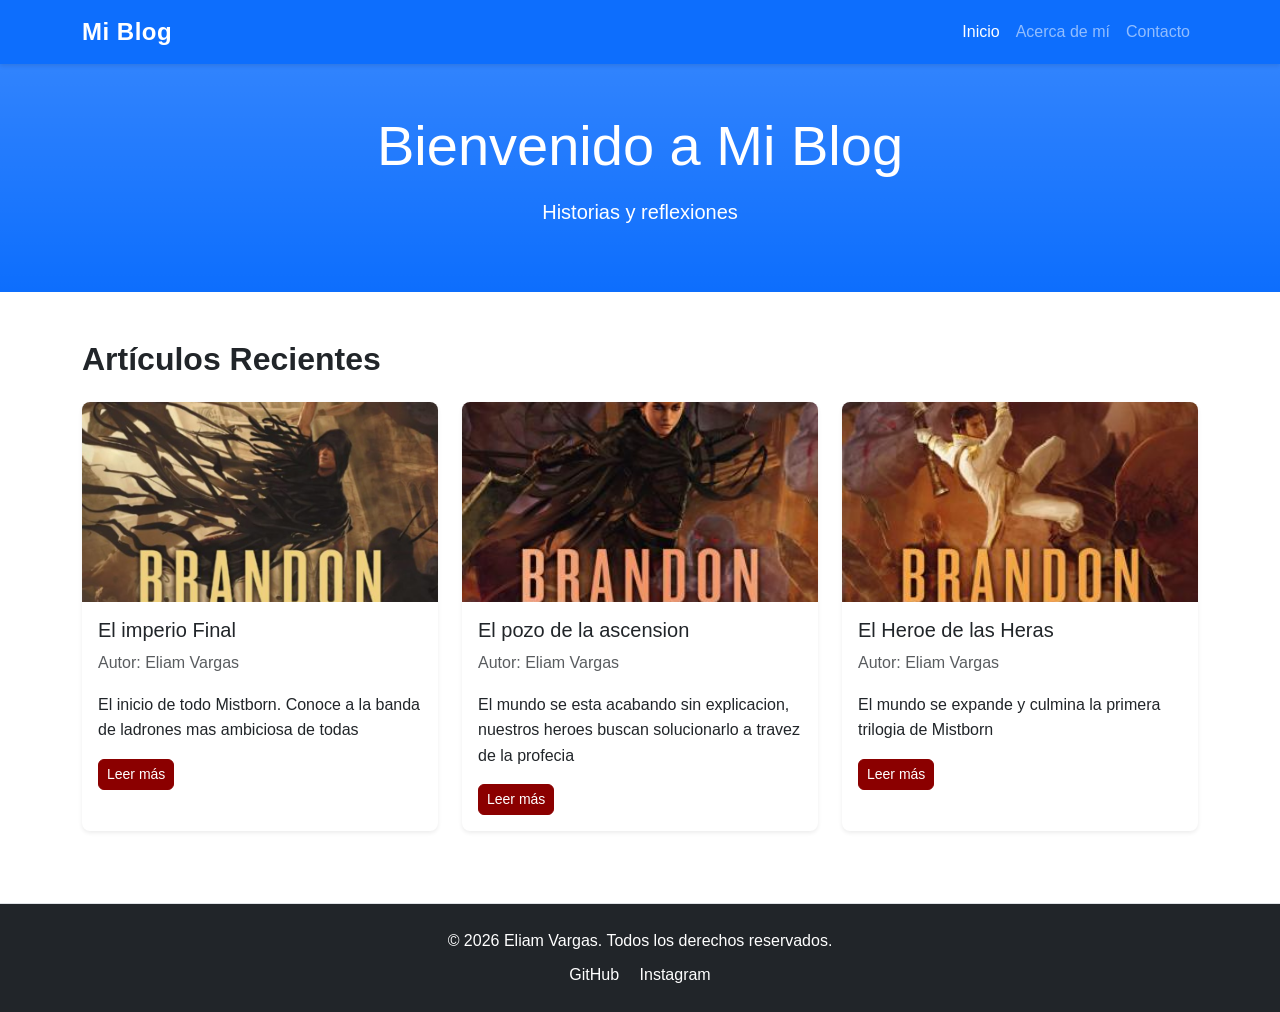
<file: index.html>
<!DOCTYPE html>
<html lang="es">
<head>
    <meta charset="UTF-8">
    <meta name="viewport" content="width=device-width, initial-scale=1.0">
    <title>Mi Blog Personal</title>
    <!-- Bootstrap 5 CDN -->
    <link href="https://cdn.jsdelivr.net/npm/bootstrap@5.3.0/dist/css/bootstrap.min.css" rel="stylesheet">
    <!-- CSS personalizado -->
    <link rel="stylesheet" href="assets/styles.css">
</head>
<body>
    <!-- Navbar (COMPLETAR: agregar logo, links activos, menú colapsable) -->
    <nav class="navbar navbar-expand-md navbar-dark bg-primary sticky-top">
        <div class="container">
        <a class="navbar-brand fw-bold" href="index.html">Mi Blog</a>
        
        <button class="navbar-toggler" type="button" data-bs-toggle="collapse" data-bs-target="#navbarNav" aria-controls="navbarNav" aria-expanded="false" aria-label="Toggle navigation">
            <span class="navbar-toggler-icon"></span>
        </button>
        
        <div class="collapse navbar-collapse" id="navbarNav">
            <ul class="navbar-nav ms-auto">
                <li class="nav-item">
                    <a class="nav-link active" aria-current="page" href="index.html">Inicio</a>
                </li>
                <li class="nav-item">
                    <a class="nav-link" href="about.html">Acerca de mí</a>
                </li>
                <li class="nav-item">
                    <a class="nav-link" href="contact.html">Contacto</a>
                </li>
            </ul>
            </div>
        </div>
    </nav>

    <!-- Hero section -->
    <header class="bg-primary bg-gradient text-white py-5">
        <div class="container text-center">
            <h1 class="display-4">Bienvenido a Mi Blog</h1>
            <p class="lead">Historias y reflexiones</p>
        </div>
    </header>

    <!-- Main: listado de artículos -->
    <main class="py-5">
        <div class="container">
            <h2 class="mb-4">Artículos Recientes</h2>

            <!-- Grid de tarjetas (COMPLETAR: 3+ artículos) -->
            <div class="row">
                <div class="col-md-4 mb-4">
                    <div class="card h-100 shadow-sm">
                        <img src="assets/images/article-1.jpg" class="card-img-top" alt="Artículo 1">
                        <div class="card-body">
                            <h3 class="card-title h5">El imperio Final</h3>
                            <p class="card-text text-muted">Autor: Eliam Vargas</p>
                            <p class="card-text">El inicio de todo Mistborn. Conoce a la banda de ladrones mas ambiciosa de todas</p>
                            <a href="#" class="btn btn-primary btn-sm">Leer más</a>
                        </div>
                    </div>
                </div>
                <div class="col-md-4 mb-4">
            <div class="card h-100 shadow-sm">
                <img src="assets/images/article-2.jpg" class="card-img-top" alt="Artículo 2">
                <div class="card-body">
                    <h3 class="card-title h5">El pozo de la ascension</h3>
                    <p class="card-text text-muted">Autor: Eliam Vargas</p>
                    <p class="card-text">El mundo se esta acabando sin explicacion, nuestros heroes buscan solucionarlo a travez de la profecia</p>
                    <a href="#" class="btn btn-primary btn-sm">Leer más</a>
                </div>
            </div>
        </div>

        <div class="col-md-4 mb-4">
            <div class="card h-100 shadow-sm">
                <img src="assets/images/article-3.jpg" class="card-img-top" alt="Artículo 3">
                <div class="card-body">
                    <h3 class="card-title h5">El Heroe de las Heras</h3>
                    <p class="card-text text-muted">Autor: Eliam Vargas</p>
                    <p class="card-text">El mundo se expande y culmina la primera trilogia de Mistborn</p>
                    <a href="#" class="btn btn-primary btn-sm">Leer más</a>
                </div>
            </div>
        </div>
            </div>
        </div>
    </main>

    <footer class="bg-dark text-white py-4 mt-auto">
        <div class="container text-center">
        <p class="mb-2">&copy; 2026 Eliam Vargas. Todos los derechos reservados.</p>
        <div>
            <a href="https://github.com/TheLocios" target="_blank" class="text-white text-decoration-none mx-2">GitHub</a>
            <a href="https://www.instagram.com/eliamjvds/" target="_blank" class="text-white text-decoration-none mx-2">Instagram</a>
        </div>
        </div>
    </footer>

    <!-- Bootstrap JS -->
    <script src="https://cdn.jsdelivr.net/npm/bootstrap@5.3.0/dist/js/bootstrap.bundle.min.js"></script>
</body>
</html>
</file>
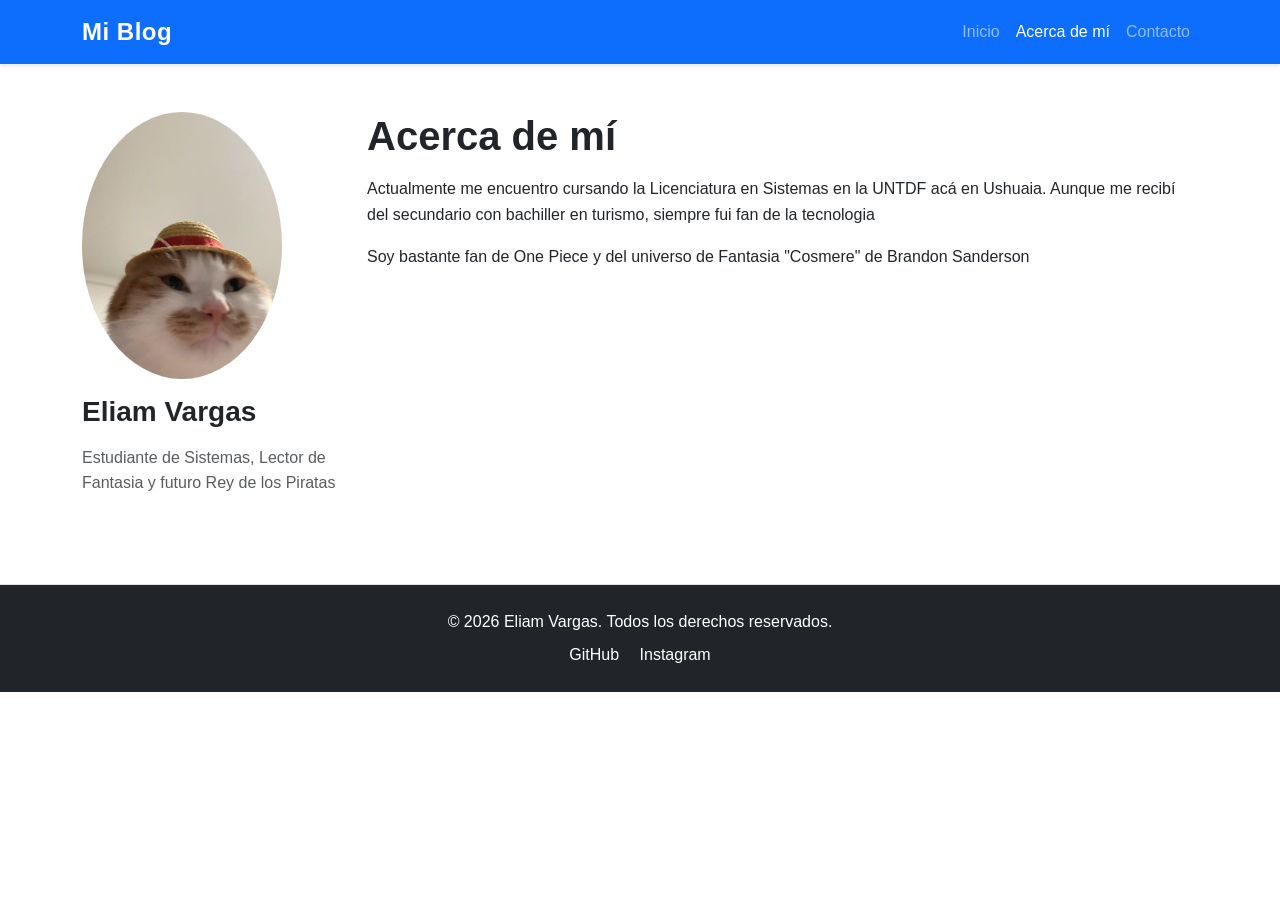
<file: about.html>
<!DOCTYPE html>
<html lang="es">
<head>
    <meta charset="UTF-8">
    <meta name="viewport" content="width=device-width, initial-scale=1.0">
    <title>Acerca de mí - Mi Blog</title>
    <link href="https://cdn.jsdelivr.net/npm/bootstrap@5.3.0/dist/css/bootstrap.min.css" rel="stylesheet">
    <link rel="stylesheet" href="assets/styles.css">
</head>
<body>

    <nav class="navbar navbar-expand-md navbar-dark bg-primary sticky-top">

        <div class="container">
    
            <a class="navbar-brand fw-bold" href="index.html">Mi Blog</a>
            <button class="navbar-toggler" type="button" data-bs-toggle="collapse" data-bs-target="#navbarNav" aria-controls="navbarNav" aria-expanded="false" aria-label="Toggle navigation">
            <span class="navbar-toggler-icon"></span>
            </button>
        
    
            <div class="collapse navbar-collapse" id="navbarNav">
                <ul class="navbar-nav ms-auto">
                    <li class="nav-item">
                    <a class="nav-link" href="index.html">Inicio</a>
                    </li>
                    <li class="nav-item">
                    <a class="nav-link active" aria-current="page" href="about.html">Acerca de mí</a>
                    </li>
                    <li class="nav-item">
                    <a class="nav-link" href="contact.html">Contacto</a>
                    </li>
                </ul>
            </div>
        </div>
    </nav>

        <!-- Contenido -->
        <main class="py-5">
        <div class="container">
            <div class="row">
                <!-- Sidebar: Avatar (COMPLETAR) -->
                <aside class="col-md-3 mb-4">
                    <img src="assets/images/avatar.jpg" class="img-fluid rounded-circle mb-3" alt="Avatar de Eliam" style="max-width: 200px;">
                    <h3>Eliam Vargas</h3>
                    <p class="text-muted">Estudiante de Sistemas, Lector de Fantasia y futuro Rey de los Piratas</p>
                    </aside>

                    <!-- Contenido principal (COMPLETAR) -->
                    <article class="col-md-9">
                    <h1>Acerca de mí</h1>
                    <p>Actualmente me encuentro cursando la Licenciatura en Sistemas en la UNTDF acá en Ushuaia. Aunque me recibí del secundario con bachiller en turismo, siempre fui fan de la tecnologia</p>
                    <p>Soy bastante fan de One Piece y del universo de Fantasia "Cosmere" de Brandon Sanderson</p>
                </article>
            </div>
        </div>
        </main>

        <footer class="bg-dark text-white py-4 mt-auto">
            <div class="container text-center">
            <p class="mb-2">&copy; 2026 Eliam Vargas. Todos los derechos reservados.</p>
            <div>
            <a href="https://github.com/TheLocios" target="_blank" class="text-white text-decoration-none mx-2">GitHub</a>
            <a href="https://www.instagram.com/eliamjvds/" target="_blank" class="text-white text-decoration-none mx-2">Instagram</a>
            </div>
            </div>
        </footer>

        <script src="https://cdn.jsdelivr.net/npm/bootstrap@5.3.0/dist/js/bootstrap.bundle.min.js"></script>
</body>
</html>
</file>
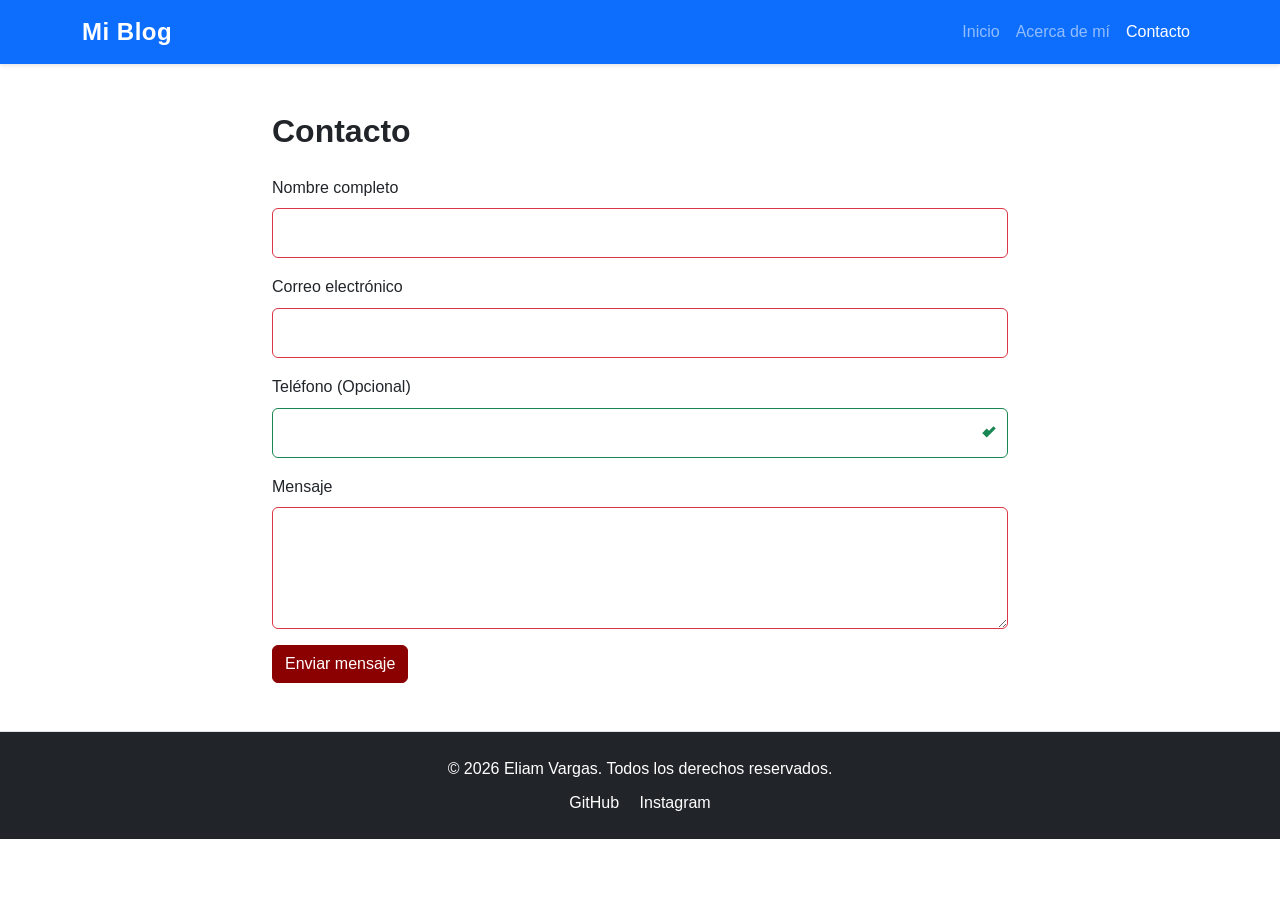
<file: contact.html>
<!DOCTYPE html>
<html lang="es">
<head>
    <meta charset="UTF-8">
    <meta name="viewport" content="width=device-width, initial-scale=1.0">
    <title>Contacto - Mi Blog</title>
    <link href="https://cdn.jsdelivr.net/npm/bootstrap@5.3.0/dist/css/bootstrap.min.css" rel="stylesheet">
    <link rel="stylesheet" href="assets/styles.css">
</head>
<body>
    <!-- Navbar -->
    <nav class="navbar navbar-expand-md navbar-dark bg-primary sticky-top">
        <div class="container">
        <a class="navbar-brand fw-bold" href="index.html">Mi Blog</a>
        
        <button class="navbar-toggler" type="button" data-bs-toggle="collapse" data-bs-target="#navbarNav" aria-controls="navbarNav" aria-expanded="false" aria-label="Toggle navigation">
            <span class="navbar-toggler-icon"></span>
        </button>
        
        <div class="collapse navbar-collapse" id="navbarNav">
            <ul class="navbar-nav ms-auto">
                <li class="nav-item">
                    <a class="nav-link" href="index.html">Inicio</a>
                </li>
                <li class="nav-item">
                    <a class="nav-link" href="about.html">Acerca de mí</a>
                </li>
                <li class="nav-item">
                    <a class="nav-link active" aria-current="page" href="contact.html">Contacto</a>
                </li>
            </ul>
            </div>
        </div>
    </nav>

    <!-- Formulario de contacto -->
    <main class="container py-5">
    <div class="row justify-content-center">
        <div class="col-md-8">
            <h2 class="mb-4">Contacto</h2>
            
            <form action="#" method="POST">
                <div class="mb-3">
                    <label for="nombre" class="form-label">Nombre completo</label>
                    <input type="text" class="form-control" id="nombre" name="nombre" required>
                </div>

                <div class="mb-3">
                    <label for="email" class="form-label">Correo electrónico</label>
                    <input type="email" class="form-control" id="email" name="email" required>
                </div>

                <div class="mb-3">
                    <label for="telefono" class="form-label">Teléfono (Opcional)</label>
                    <input type="tel" class="form-control" id="telefono" name="telefono">
                </div>

                <div class="mb-3">
                    <label for="mensaje" class="form-label">Mensaje</label>
                    <textarea class="form-control" id="mensaje" name="mensaje" rows="4" required minlength="10"></textarea>
                </div>

                <button type="submit" class="btn btn-primary">Enviar mensaje</button>
            </form>
            
        </div>
    </div>
</main>

    <footer class="bg-dark text-white py-4 mt-auto">
            <div class="container text-center">
            <p class="mb-2">&copy; 2026 Eliam Vargas. Todos los derechos reservados.</p>
            <div>
            <a href="https://github.com/TheLocios" target="_blank" class="text-white text-decoration-none mx-2">GitHub</a>
            <a href="https://www.instagram.com/eliamjvds/" target="_blank" class="text-white text-decoration-none mx-2">Instagram</a>
            </div>
            </div>
        </footer>

    <!-- Script: validación HTML5 + feedback visual -->
    <script>
        const form = document.getElementById('contactForm');
        form.addEventListener('submit', (e) => {
            if (!form.checkValidity()) {
                e.preventDefault();
                e.stopPropagation();
            }
            form.classList.add('was-validated');
        });
    </script>

    <script src="https://cdn.jsdelivr.net/npm/bootstrap@5.3.0/dist/js/bootstrap.bundle.min.js"></script>
</body>
</html>
</file>
<file: assets/styles.css>
/* ===== Variables CSS ===== */
:root {
    --primary-color: #8B0000;
    --text-color: #212529;
    --light-bg: #f8f9fa;
    --border-color: #dee2e6;
}

/* ===== Reset y base ===== */
* {
    margin: 0;
    padding: 0;
    box-sizing: border-box;
}

html {
    scroll-behavior: smooth;
}

body {
    font-family: -apple-system, BlinkMacSystemFont, 'Segoe UI', Roboto, 'Helvetica Neue', Arial, sans-serif;
    line-height: 1.6;
    color: var(--text-color);
}

/* ===== Tipografía ===== */
h1, h2, h3 {
    font-weight: 600;
    margin-bottom: 1rem;
}

a {
    text-decoration: none;
    transition: all 0.3s ease;
}

/* ===== Navbar ===== */
.navbar {
    box-shadow: 0 2px 4px rgb(0 0 0 / 10%);
}

.navbar-brand {
    font-size: 1.5rem;
    letter-spacing: 0.5px;
}

.navbar-brand:hover {
    opacity: 0.8;
}

/* ===== Hero Section ===== */
.bg-gradient {
    background: linear-gradient(135deg, #667eea 0%, #764ba2 100%);
}

/* ===== Cards ===== */
.card {
    border: none;
    border-radius: 8px;
    transition: transform 0.3s ease, box-shadow 0.3s ease;
}

.card:hover {
    transform: translateY(-5px);
    box-shadow: 0 8px 16px rgb(0 0 0 / 15%) !important;
}

.card-img-top {
    height: 200px;
    object-fit: cover;
    border-radius: 8px 8px 0 0;
}

/* ===== Botones ===== */
.btn {
    border-radius: 6px;
    font-weight: 500;
    transition: all 0.3s ease;
}

.btn-primary {
    background-color: var(--primary-color);
    border-color: var(--primary-color);
}

.btn-primary:hover {
    background-color: #0b5ed7;
    border-color: #0b5ed7;
    transform: translateY(-2px);
    box-shadow: 0 4px 8px rgb(13 110 253 / 30%);
}

/* ===== Formulario ===== */
.form-control {
    border: 1px solid var(--border-color);
    border-radius: 6px;
    padding: 0.75rem;
    transition: border-color 0.3s ease, box-shadow 0.3s ease;
}

.form-control:focus {
    border-color: var(--primary-color);
    box-shadow: 0 0 0 0.2rem rgb(13 110 253 / 25%);
}

/* Validación HTML5: estilos :valid e :invalid */
.form-control:valid {
    border-color: #198754;
    background-image: url("data:image/svg+xml,%3csvg xmlns='http://www.w3.org/2000/svg' viewBox='0 0 8 8'%3e%3cpath fill='%23198754' d='M.5 4.5L2 3l1-1 1 1 2-2 1 1-3 3-1 1-1-1-1-1z'/%3e%3c/svg%3e");
    background-repeat: no-repeat;
    background-position: right calc(0.375em + 0.1875rem) center;
    background-size: calc(0.75em + 0.375rem) calc(0.75em + 0.375rem);
    padding-right: calc(1.5em + 0.75rem);
}

.form-control:invalid {
    border-color: #dc3545;
    background-image: url("data:image/svg+xml,%3csvg xmlns='http://www.w3.org/2000/svg' viewBox='0 0 12 12' width='12' height='12' fill='none' stroke='%23dc3545' viewBox='0 0 12 12'%3e%3ccircle cx='6' cy='6' r='4.5'/%3e%3cpath stroke-linejoin='round' d='M5.8 3.6h.4L6 6.9h-.4z'/%3e%3ccircle cx='6' cy='8.2' r='.6' fill='%23dc3545' stroke='none'/%3e%3c/svg%3e");
    background-repeat: no-repeat;
    background-position: right calc(0.375em + 0.1875rem) center;
    background-size: calc(0.75em + 0.375rem) calc(0.75em + 0.375rem);
    padding-right: calc(1.5em + 0.75rem);
}

.invalid-feedback {
    display: none;
    width: 100%;
    margin-top: 0.25rem;
    font-size: 0.875em;
    color: #dc3545;
}

.was-validated .form-control:invalid ~ .invalid-feedback {
    display: block;
}

/* ===== Footer ===== */
footer {
    margin-top: auto;
    border-top: 1px solid var(--border-color);
}

footer a {
    color: #adb5bd;
}

/* ===== Accesibilidad ===== */
a:focus,
button:focus,
input:focus {
    outline: 2px solid var(--primary-color);
    outline-offset: 2px;
}

footer a:hover {
    color: white;
}

/* ===== Responsive ===== */
@media (width <= 768px) {
    h1 {
        font-size: 2rem;
    }

    .navbar-brand {
        font-size: 1.2rem;
    }

    .card {
        margin-bottom: 1.5rem;
    }

    .btn-lg {
        padding: 0.75rem 1.5rem;
        font-size: 1rem;
    }
}

/* Skip to main content link */
.skip-link {
    position: absolute;
    top: -40px;
    left: 0;
    background: var(--primary-color);
    color: white;
    padding: 8px;
    text-decoration: none;
}

.skip-link:focus {
    top: 0;
}
</file>
